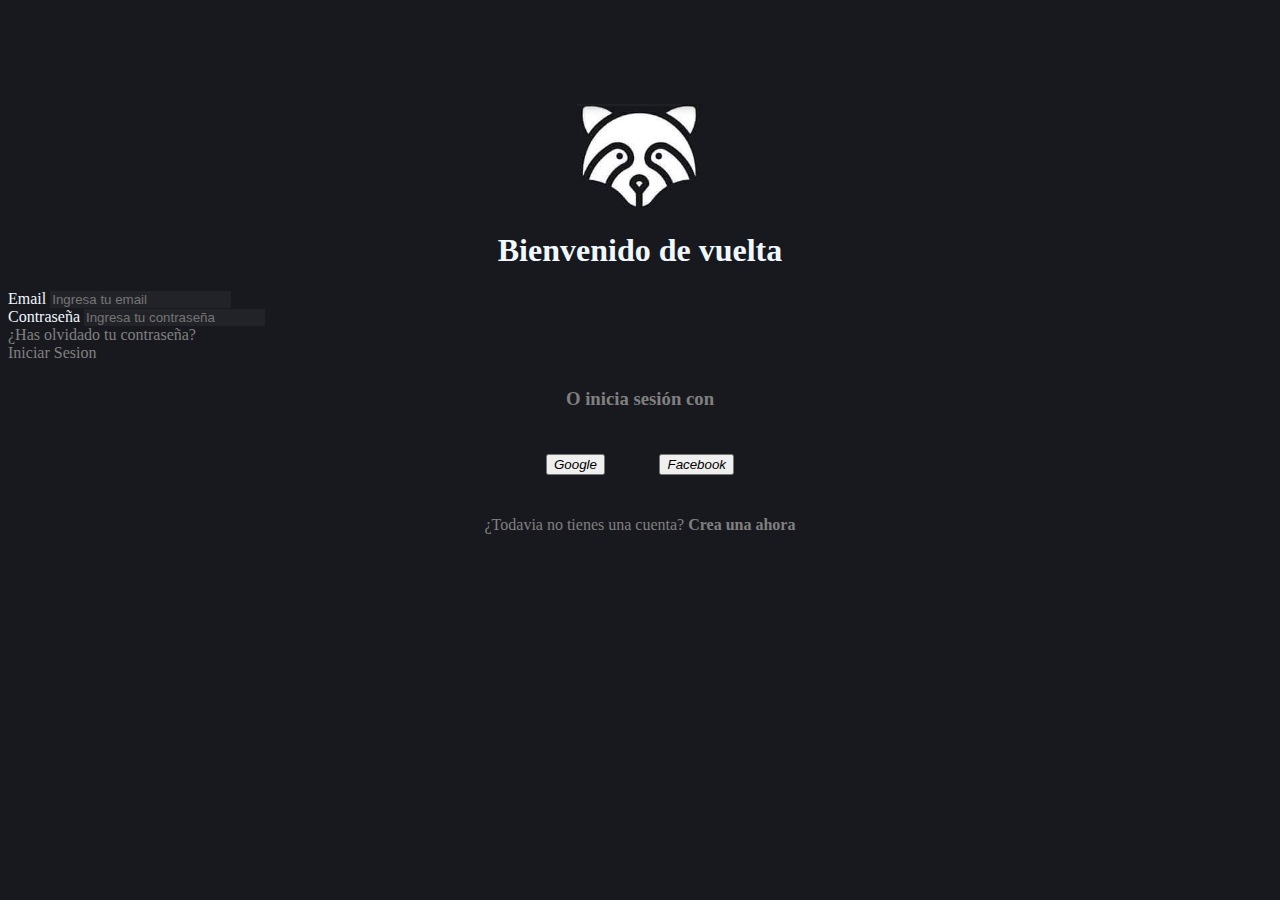
<file: index.html>
<!DOCTYPE html>
<html lang="en">
<head>
    <meta charset="UTF-8">
    <meta name="viewport" content="width=device-width, initial-scale=1.0">
    <link href="https://cdn.jsdelivr.net/npm/bootstrap@5.0.0-beta1/dist/css/bootstrap.min.css" rel="stylesheet" integrity="sha384-giJF6kkoqNQ00vy+HMDP7azOuL0xtbfIcaT9wjKHr8RbDVddVHyTfAAsrekwKmP1" crossorigin="anonymous">
    <link rel="stylesheet" href="https://pro.fontawesome.com/releases/v5.10.0/css/all.css" integrity="sha384-AYmEC3Yw5cVb3ZcuHtOA93w35dYTsvhLPVnYs9eStHfGJvOvKxVfELGroGkvsg+p" crossorigin="anonymous"/>
    <title>Login</title>
    <link rel="stylesheet" href="style.css">
    <link rel="icon" type="image/x-icon" href="img/logo.ico">
</head>
<body>
    <div class="container">
        <p class="img">
            <img src="img/logo.png" >
        </p>
        <h1>Bienvenido de vuelta</h1>
        <form>
            <div class="mb-3">
               <label for="exampleInputEmail1" class="form-label">Email</label>
                <input type="email" class="form-control" id="exampleInputEmail1" 
                aria-describedby="emailHelp" placeholder="Ingresa tu email">
            </div>
            <div class="mb-3">
                <label for="exampleInputPassword1" class="form-label">Contraseña</label>
                <input type="password" class="form-control" id="exampleInputPassword1"
                placeholder="Ingresa tu contraseña">
            </div>
            <div class="mb-3">
                <a href="">¿Has olvidado tu contraseña?</a>
            </div> 
            <div class="d-grid gap-2">
                <a href="principal.html" class="btn btn-primary">Iniciar Sesion</a>
            </div>
        </form>

        <div class="rrss">
            <h3>O inicia sesión con</h3>
            <button type="button" class="btn btn-outline-secondary btn-lg"><i class="fab fa-google">  Google</i></button>
            <button type="button" class="btn btn-outline-secondary btn-lg"><i class="fab fa-facebook-f">  Facebook</i></button>

            <p>¿Todavia no tienes una cuenta? 
            <strong><a href="#">Crea una ahora</a></p></strong>
            
        </div>
    </div>
</body>
</html>
</file>
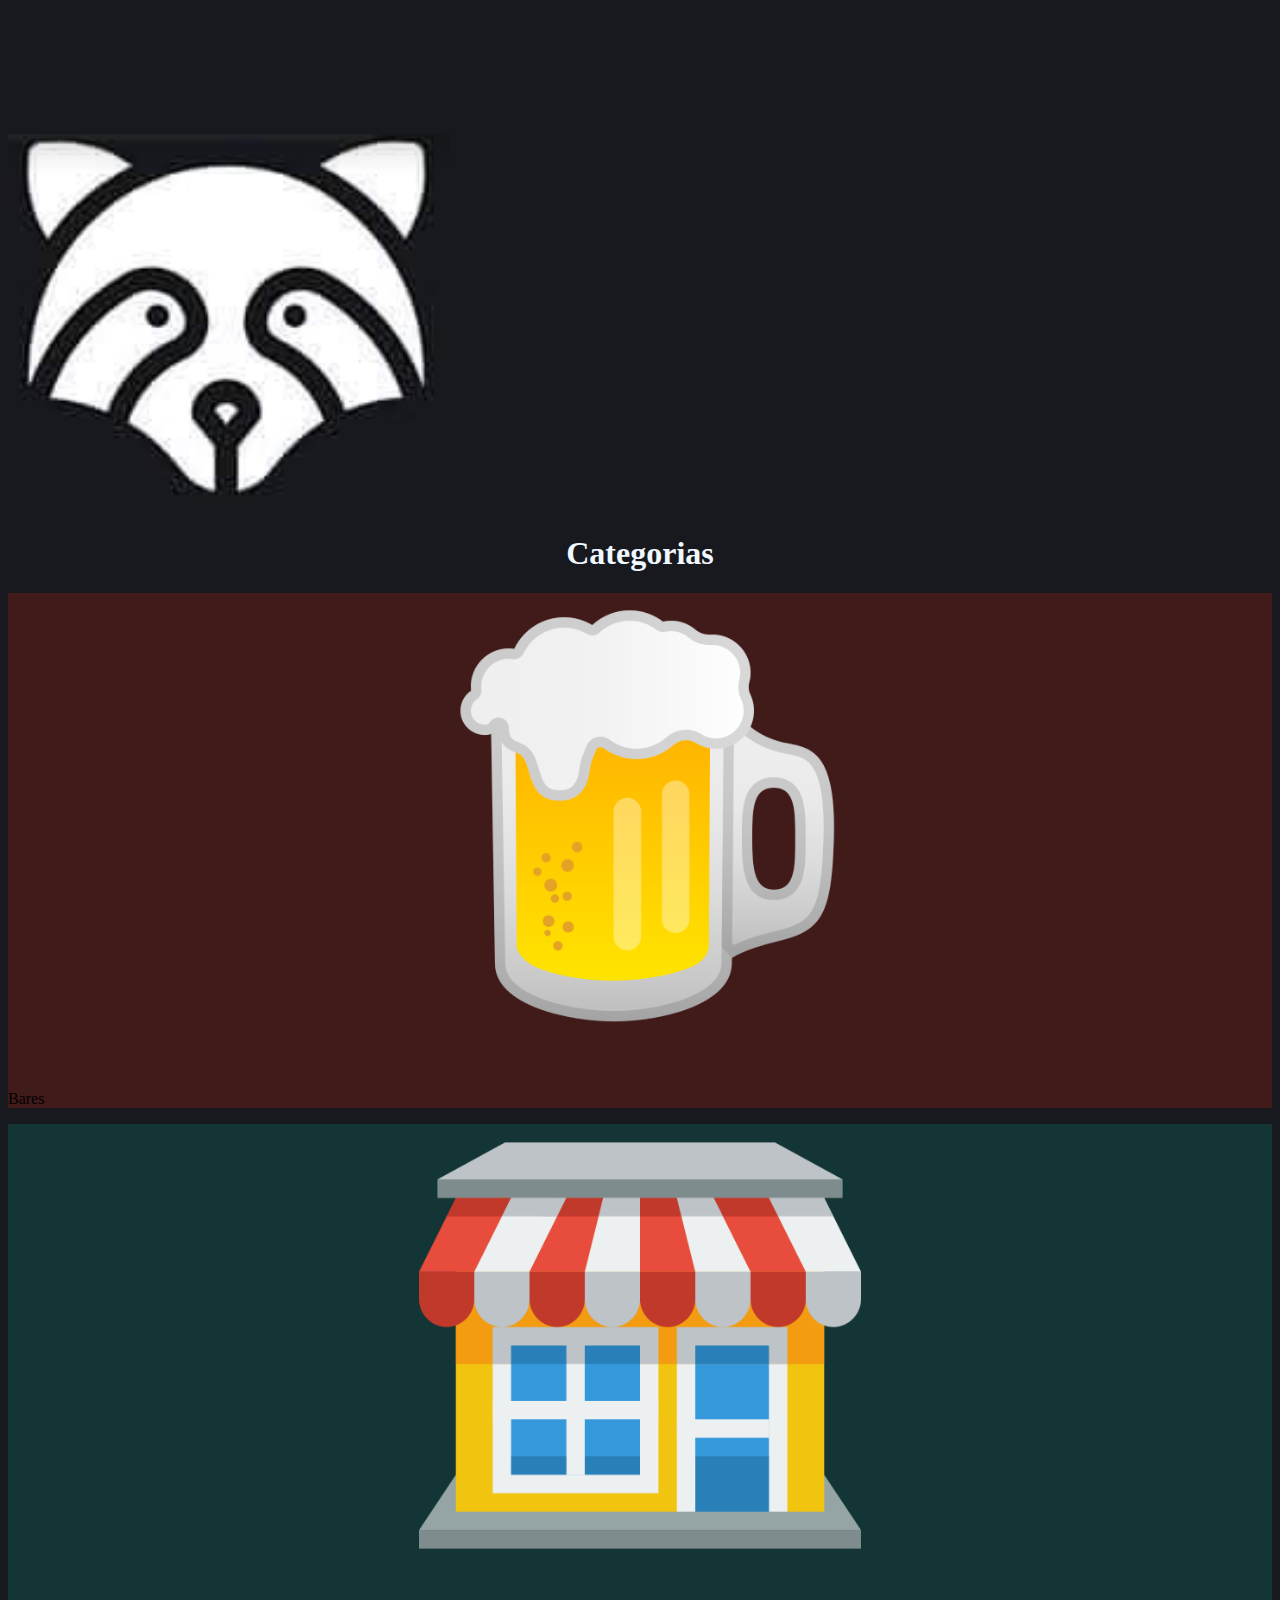
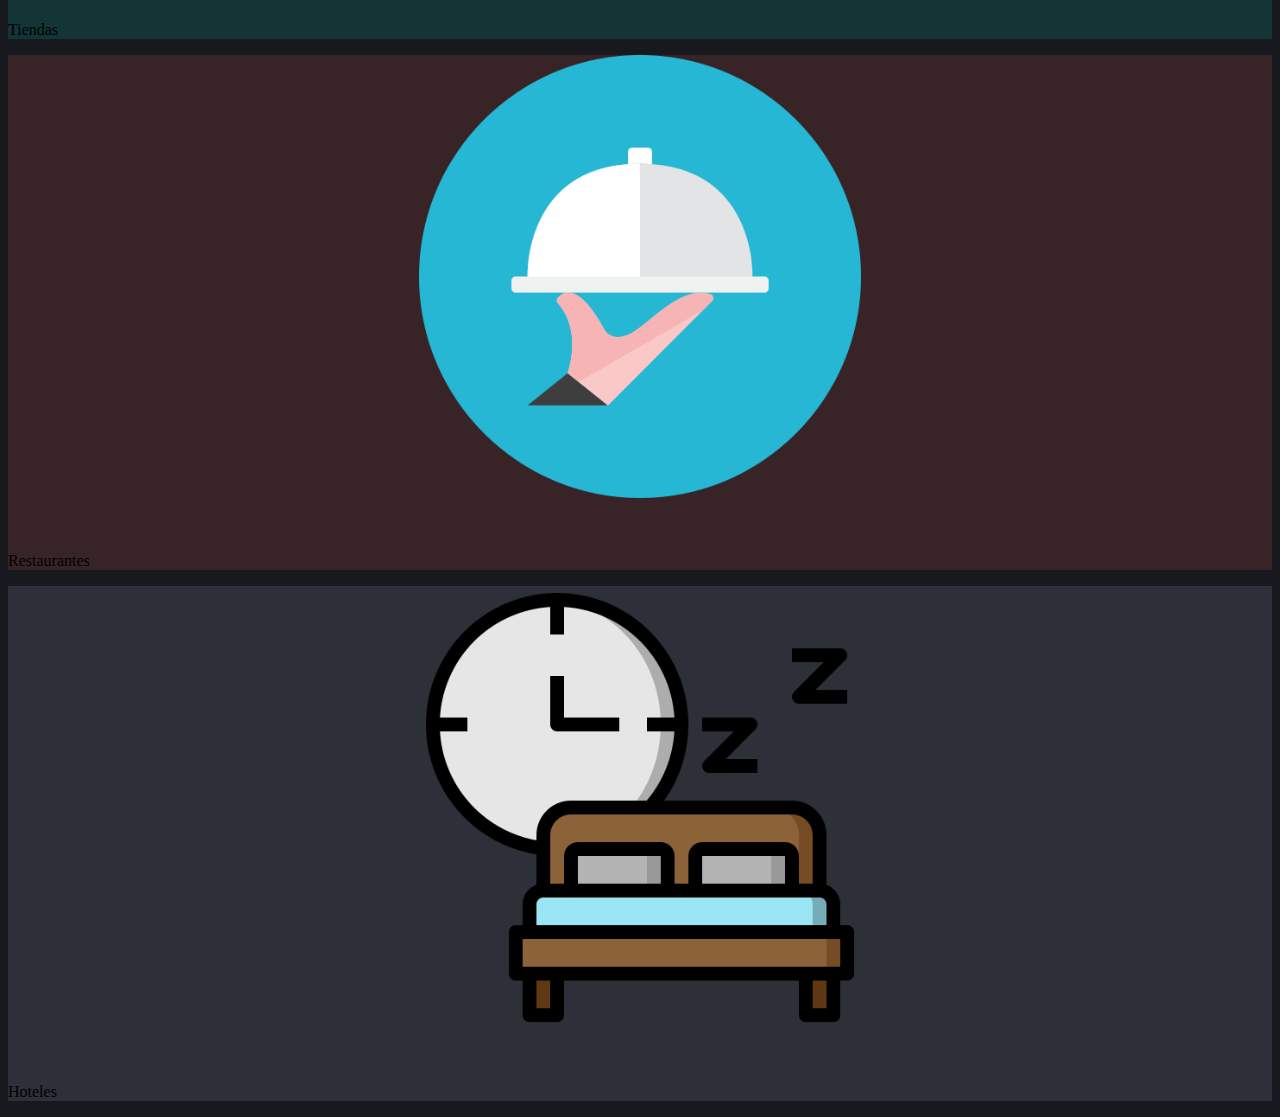
<file: principal.html>
<!DOCTYPE html>
<html lang="en">
<head>
    <meta charset="UTF-8">
    <meta name="viewport" content="width=device-width, initial-scale=1.0">
    <title>Principal</title>
    <link href="https://cdn.jsdelivr.net/npm/bootstrap@5.0.0-beta1/dist/css/bootstrap.min.css" rel="stylesheet" integrity="sha384-giJF6kkoqNQ00vy+HMDP7azOuL0xtbfIcaT9wjKHr8RbDVddVHyTfAAsrekwKmP1" crossorigin="anonymous">
    <link rel="stylesheet" href="https://pro.fontawesome.com/releases/v5.10.0/css/all.css" integrity="sha384-AYmEC3Yw5cVb3ZcuHtOA93w35dYTsvhLPVnYs9eStHfGJvOvKxVfELGroGkvsg+p" crossorigin="anonymous"/>
    <link rel="stylesheet" href="principal.css">
    <link rel="icon" type="image/x-icon" href="img/logo.ico">
</head>
<body>
    <nav class="navbar navbar-expand-lg">
        <div class="container">
            <a href="index.html"><img id="logo" class="center-block" src="img/logo.png" alt="Solvetic"></a>
        </div>
    </nav>
    <div>
        <h1>Categorias</h1>
        <div class="container">
        <div class="col main pt-2 mt-1">
            <div class="row mb-3">

                <!--Tavers-->
                <div class="col-xl-3 col-sm-6 py-2">
                    <div class="card text-white h-100" id="taverns">
                        <div class="card-body">
                            <div class="rotate">
                                <img src="img/beer.png" alt="Solvetic" id="img-shop">
                            </div>
                            <p class="text-center">Bares</p>
                        </div>
                    </div>
                </div>

                <!--Shops-->
                <div class="col-xl-3 col-sm-6 py-2">
                    <div class="card text-white h-100" id="shops">
                        <div class="card-body">
                            <div class="rotate">
                                <img src="img/shop.png" alt="Solvetic" id="img-shop">   
                            </div>
                            <p class="text-center">Tiendas</p>
                        </div>
                    </div>
                </div>

                <!--Restaurants-->
                <div class="col-xl-3 col-sm-6 py-2">
                    <div class="card text-white h-100" id="restaurants">
                        <div class="card-body">
                            <div class="rotate">
                                <img src="img/food.png" alt="Solvetic" id="img-shop">                           
                            </div>
                            <p class="text-center">Restaurantes</p>
                        </div>
                    </div>
                </div>

                <!--Hotels-->
                <div class="col-xl-3 col-sm-6 py-2">
                    <div class="card text-white h-100" id="hotels">
                        <div class="card-body">
                            <div class="rotate">
                                <img src="img/hotel.png" alt="Solvetic" id="img-shop">                          
                            </div>
                            <p class="text-center">Hoteles</p>
                        </div>
                    </div>
                </div>
                
            </div>
        </div>
        </div>
    </div>
</body>
</html>
</file>
<file: style.css>
body {
    background-color: #18191E;
}

img{
    margin-top:2%;
    width: 10%;
}

p.img{
    text-align: center;
}

h1, label{
    margin-top:1%;
    color: aliceblue;
    text-align: center;
}

.form-control {
    background-color: #222328;
    color: white;
    border: none;
}

a {
    color: gray;
}

a:link{
    text-decoration:none;
    
}

.rrss{
    margin-top:2%;
    text-align: center;
    color: gray;
}

button {
    margin:2%;
}

strong{
    margin-top:2%;
}

@media (min-width: 360px) {
    img{
        margin-top:7%;
        width: 10%;
    }
}

@media (min-width: 1400px) {
    img{
        margin-top:2%;
        width: 7%;
    }

    h1, label{
        margin-top:5px;
    }

    .rrss{
        margin-top:2%;
    }
}
</file>
<file: principal.css>
body, nav {
    background-color: #18191E;
}

h1, label{
    margin-top:20px;
    color: aliceblue;
    text-align: center;
}

#taverns{
    background-color: #411B1A;
}

.rotate{
    text-align: center;
    margin-bottom: 4%;
}

#shops{
    background-color: #133536;
}

#restaurants{
    background-color: #382426;
}

#hotels{
    background-color: #2D3039;
}

#img-shop{
    align-items: center;
    width: 35%;
}

@media (max-width: 800px) {
    #logo{
        margin-top: 5%;
        width: 25%;
    }
}

@media (min-width: 800px) {
    #logo{
        margin-top: 5%;
        width: 25%;
    }
}

@media (min-width: 1200px) {
    #logo{
        margin-top: 10%;
        width: 35%;
    }
}
</file>
